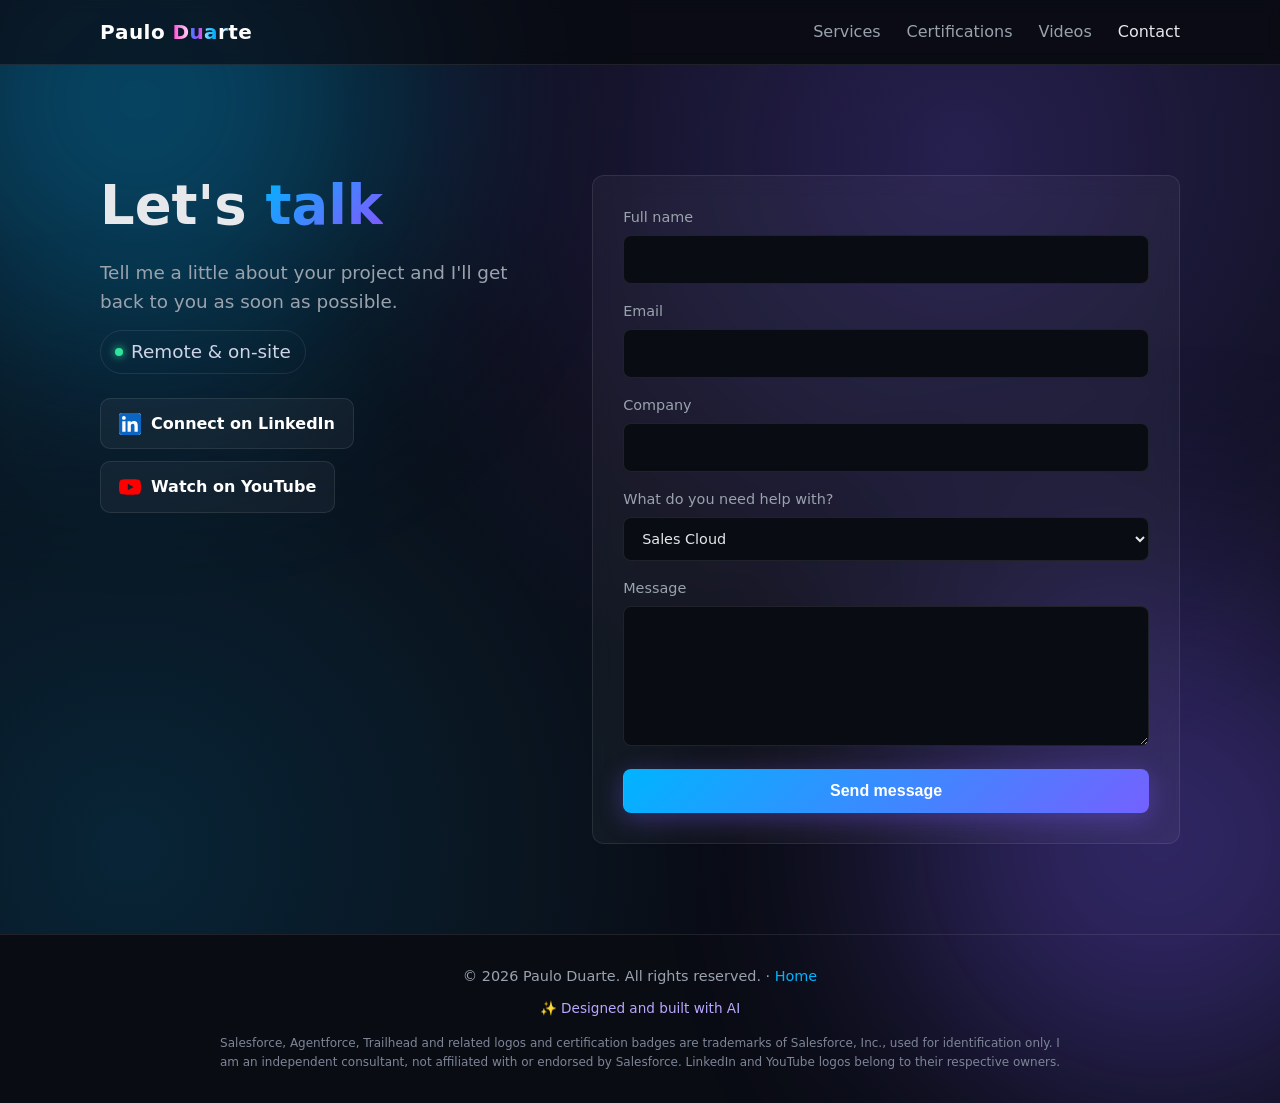
<file: portfolio/contact.html>
<!DOCTYPE html>
<html lang="en">
<head>
<meta charset="UTF-8"><meta name="viewport" content="width=device-width,initial-scale=1">
<meta name="description" content="Get in touch with Paulo Duarte, 6x Certified Salesforce Consultant.">
<title>Contact | Paulo Duarte – Salesforce Consultant</title>
<link rel="icon" href="data:image/svg+xml,%3Csvg xmlns=%22http://www.w3.org/2000/svg%22 viewBox=%220 0 100 100%22%3E%3Cdefs%3E%3ClinearGradient id=%22g%22 x2=%221%22 y2=%221%22%3E%3Cstop stop-color=%22%2300b4ff%22/%3E%3Cstop offset=%22.55%22 stop-color=%22%237b5cff%22/%3E%3Cstop offset=%221%22 stop-color=%22%23ff4fd8%22/%3E%3C/linearGradient%3E%3C/defs%3E%3Crect width=%22100%22 height=%22100%22 rx=%2222%22 fill=%22url(%23g)%22/%3E%3Ctext x=%2250%22 y=%2266%22 font-family=%22Arial%22 font-weight=%22bold%22 font-size=%2246%22 fill=%22white%22 text-anchor=%22middle%22%3EPD%3C/text%3E%3C/svg%3E">
<meta property="og:title" content="Paulo Duarte | Salesforce Consultant">
<meta property="og:description" content="6x Certified Salesforce Consultant – Sales Cloud, Service Cloud, Experience Cloud and Agentforce.">
<meta property="og:type" content="website">
<meta name="theme-color" content="#0a0c14">
<link rel="stylesheet" href="styles.css">
</head>
<body>
<header><div class="container"><nav>
  <a href="index.html" class="logo"><span class="brand-name" aria-label="Paulo Duarte"><span class="ch" style="--i:0">P</span><span class="ch" style="--i:1">a</span><span class="ch" style="--i:2">u</span><span class="ch" style="--i:3">l</span><span class="ch" style="--i:4">o</span><span class="ch" style="--i:5">&nbsp;</span><span class="ch" style="--i:6">D</span><span class="ch" style="--i:7">u</span><span class="ch" style="--i:8">a</span><span class="ch" style="--i:9">r</span><span class="ch" style="--i:10">t</span><span class="ch" style="--i:11">e</span></span></a>
  <button class="menu-btn" onclick="document.querySelector('.links').classList.toggle('open')" aria-label="Menu">☰</button>
  <ul class="links">
    <li><a href="index.html#services">Services</a></li><li><a href="index.html#certs">Certifications</a></li>
    <li><a href="index.html#videos">Videos</a></li><li><a href="contact.html" style="color:var(--text)">Contact</a></li>
  </ul>
</nav></div></header>

<section class="hero"><div class="container contact-wrap">
  <div class="info">
    <h1 class="contact-title">Let's <span>talk</span></h1>
    <p>Tell me a little about your project and I'll get back to you as soon as possible.</p>
    <p class="where">Remote &amp; on-site</p>
    <div class="socials">
      <a class="social li" href="https://www.linkedin.com/in/pbduarte/" target="_blank" rel="noopener" aria-label="Connect on LinkedIn">
        <svg viewBox="0 0 24 24" aria-hidden="true"><path fill="currentColor" d="M20.45 20.45h-3.56v-5.57c0-1.33-.02-3.04-1.85-3.04-1.85 0-2.14 1.45-2.14 2.94v5.67H9.35V9h3.41v1.56h.05c.48-.9 1.64-1.85 3.37-1.85 3.6 0 4.27 2.37 4.27 5.46v6.28zM5.34 7.43a2.06 2.06 0 1 1 0-4.13 2.06 2.06 0 0 1 0 4.13zM7.12 20.45H3.56V9h3.56v11.45zM22.22 0H1.77C.79 0 0 .77 0 1.73v20.54C0 23.23.79 24 1.77 24h20.45c.98 0 1.78-.77 1.78-1.73V1.73C24 .77 23.2 0 22.22 0z"/></svg>
        <span>Connect on LinkedIn</span></a>
      <a class="social yt" href="https://www.youtube.com/@paduarte" target="_blank" rel="noopener" aria-label="Watch on YouTube">
        <svg viewBox="0 0 24 24" aria-hidden="true"><path fill="currentColor" d="M23.5 6.2a3 3 0 0 0-2.1-2.1C19.5 3.6 12 3.6 12 3.6s-7.5 0-9.4.5A3 3 0 0 0 .5 6.2 31 31 0 0 0 0 12a31 31 0 0 0 .5 5.8 3 3 0 0 0 2.1 2.1c1.9.5 9.4.5 9.4.5s7.5 0 9.4-.5a3 3 0 0 0 2.1-2.1A31 31 0 0 0 24 12a31 31 0 0 0-.5-5.8zM9.6 15.6V8.4l6.3 3.6-6.3 3.6z"/></svg>
        <span>Watch on YouTube</span></a>
    </div>
  </div>

  
  <form action="https://formsubmit.co/contact@paduarte.com" method="POST">
    <input type="hidden" name="_subject" value="New enquiry from your portfolio site">
    <input type="hidden" name="_template" value="table">
    <input type="text" name="_honey" style="display:none">
    <label>Full name<input type="text" name="name" required></label>
    <label>Email<input type="email" name="email" required></label>
    <label>Company<input type="text" name="company"></label>
    <label>What do you need help with?
      <select name="service">
        <option>Sales Cloud</option><option>Service Cloud</option><option>Experience Cloud</option>
        <option>Flow / Automation</option><option>Agentforce / AI</option><option>Salesforce Administration</option><option>User Adoption</option><option>End-User Training</option><option>Contract role</option><option>Other</option>
      </select></label>
    <label>Message<textarea name="message" required></textarea></label>
    <button type="submit" class="btn btn-primary">Send message</button>
  </form>
</div></section>

<footer><div class="container"><p>© 2026 Paulo Duarte. All rights reserved. · <a href="index.html">Home</a></p>
  <p class="made-by">✨ Designed and built with AI</p>
  <p class="legal">Salesforce, Agentforce, Trailhead and related logos and certification badges are trademarks of Salesforce, Inc., used for identification only. I am an independent consultant, not affiliated with or endorsed by Salesforce. LinkedIn and YouTube logos belong to their respective owners.</p></div></footer>
<script>
const io=new IntersectionObserver(e=>e.forEach(x=>{if(x.isIntersecting){x.target.classList.add('show');io.unobserve(x.target)}}),{threshold:.12});
window.addEventListener('load',()=>document.querySelectorAll('section .card,section .cert,section .video,.stat,.cert-strip div,section h2').forEach(el=>{el.classList.add('reveal');io.observe(el)}));
</script>
</body>
</html>
</file>
<file: portfolio/styles.css>
:root{--bg:#0d0f12;--bg2:#15181d;--card:#1b1f26;--line:#2a2f38;--text:#e6e8eb;--muted:#9aa3ad;--accent:#00a1e0;--accent2:#0b5cab}
*{box-sizing:border-box;margin:0;padding:0}
html{scroll-behavior:smooth}
body{font-family:"Inter",system-ui,-apple-system,Segoe UI,Roboto,sans-serif;background:var(--bg);color:var(--text);line-height:1.6}
a{color:var(--accent);text-decoration:none}
.container{max-width:1120px;margin:0 auto;padding:0 20px}
/* Nav */
header{position:sticky;top:0;z-index:10;background:rgba(13,15,18,.9);backdrop-filter:blur(8px);border-bottom:1px solid var(--line)}
nav{display:flex;align-items:center;justify-content:space-between;height:64px}
.logo{font-weight:800;color:var(--text);font-size:1.15rem}.logo span{color:var(--accent)}
.links{display:flex;gap:26px;list-style:none}
.links a{color:var(--muted);font-weight:500}.links a:hover{color:var(--text)}
.menu-btn{display:none;background:none;border:0;color:var(--text);font-size:1.6rem;cursor:pointer}
/* Buttons */
.btn{display:inline-block;padding:12px 24px;border-radius:8px;font-weight:600;transition:.2s;border:1px solid transparent;cursor:pointer;font-size:1rem}
.btn-primary{background:var(--accent);color:#fff}.btn-primary:hover{background:var(--accent2)}
.btn-ghost{border-color:var(--line);color:var(--text)}.btn-ghost:hover{border-color:var(--accent)}
/* Hero */
.hero{padding:110px 0 90px;background:radial-gradient(circle at 80% 0%,rgba(0,161,224,.18),transparent 55%)}
.tag{display:inline-block;padding:6px 14px;border:1px solid var(--line);border-radius:99px;color:var(--muted);font-size:.85rem;margin-bottom:20px}
h1{font-size:clamp(2.2rem,5vw,3.6rem);line-height:1.15;margin-bottom:20px}
h1 span{color:var(--accent)}
.hero p{color:var(--muted);font-size:1.15rem;max-width:640px;margin-bottom:32px}
.cta{display:flex;gap:14px;flex-wrap:wrap}
.stats{display:grid;grid-template-columns:repeat(4,1fr);gap:16px;margin-top:64px}
.stat{background:var(--card);border:1px solid var(--line);border-radius:12px;padding:20px;text-align:center}
.stat b{display:block;font-size:2rem;color:var(--accent)}.stat small{color:var(--muted)}
/* Sections */
section{padding:80px 0}
.alt{background:var(--bg2)}
h2{font-size:clamp(1.7rem,3.5vw,2.3rem);margin-bottom:10px}
.sub{color:var(--muted);margin-bottom:40px;max-width:640px}
.grid{display:grid;grid-template-columns:repeat(3,1fr);gap:20px}
.card{background:var(--card);border:1px solid var(--line);border-radius:12px;padding:26px;transition:.2s}
.card:hover{border-color:var(--accent);transform:translateY(-3px)}
.card .ico{font-size:1.8rem;margin-bottom:12px;min-height:56px;display:flex;align-items:center}
.logo-img{height:56px;width:auto;max-width:140px;object-fit:contain;background:#fff;border-radius:10px;padding:6px}
.card h3{margin-bottom:8px;font-size:1.1rem}.card p{color:var(--muted);font-size:.95rem}
.badges{display:flex;flex-wrap:wrap;gap:10px}
.badge{background:var(--card);border:1px solid var(--line);padding:10px 16px;border-radius:8px;font-size:.92rem}
.badge::before{content:"☁ ";color:var(--accent)}
.certs{display:grid;grid-template-columns:repeat(auto-fill,minmax(150px,1fr));gap:18px}
.cert{background:var(--card);border:1px solid var(--line);border-radius:12px;padding:20px 14px;text-align:center;display:flex;flex-direction:column;align-items:center;gap:12px;transition:.2s}
.cert:hover{border-color:var(--accent);transform:translateY(-3px)}
.cert img{width:100px;height:100px;object-fit:contain}
.cert-fallback{width:100px;height:100px;display:grid;place-items:center;font-size:2.6rem;color:var(--accent);border:2px solid var(--line);border-radius:50%}
.cert span{font-size:.9rem;font-weight:600;line-height:1.3}
.cert small{color:var(--muted);font-size:.8rem;margin-top:-6px}
/* Videos */
.video{background:var(--card);border:1px solid var(--line);border-radius:12px;overflow:hidden;color:var(--text);display:block;transition:.2s}
.video:hover{border-color:var(--accent);transform:translateY(-3px)}
.thumb{position:relative;aspect-ratio:16/9;background:#000}
.thumb img{width:100%;height:100%;object-fit:cover;display:block}
.thumb::after{content:"▶";position:absolute;inset:0;display:grid;place-items:center;font-size:2.4rem;color:#fff;background:rgba(0,0,0,.25);opacity:0;transition:.2s}
.video:hover .thumb::after{opacity:1}
.video div.meta{padding:16px}.meta h3{font-size:1rem;margin-bottom:6px}.meta small{color:var(--muted)}
/* Contact */
.contact-wrap{display:grid;grid-template-columns:1fr 1.3fr;gap:40px;align-items:start}
form{background:var(--card);border:1px solid var(--line);border-radius:12px;padding:30px;display:grid;gap:16px}
label{font-size:.9rem;color:var(--muted)}
input,select,textarea{width:100%;margin-top:6px;padding:12px 14px;background:var(--bg);border:1px solid var(--line);border-radius:8px;color:var(--text);font:inherit}
input:focus,select:focus,textarea:focus{outline:none;border-color:var(--accent)}
textarea{min-height:140px;resize:vertical}
.info p{color:var(--muted);margin-bottom:14px}
footer{border-top:1px solid var(--line);padding:30px 0;text-align:center;color:var(--muted);font-size:.9rem}
/* Mobile */
@media(max-width:900px){.grid{grid-template-columns:repeat(2,1fr)}.contact-wrap{grid-template-columns:1fr}.stats{grid-template-columns:repeat(2,1fr)}}
@media(max-width:640px){
 .grid{grid-template-columns:1fr}
 .menu-btn{display:block}
 .links{display:none;position:absolute;top:64px;left:0;right:0;flex-direction:column;gap:0;background:var(--bg2);border-bottom:1px solid var(--line)}
 .links.open{display:flex}.links li a{display:block;padding:16px 20px}
 .hero{padding:70px 0 60px}section{padding:60px 0}
}
/* Certifications emphasis */
#certs{background:linear-gradient(180deg,var(--bg2),#0f1a24);border-top:1px solid var(--line);border-bottom:1px solid var(--line)}
.cert-strip{display:flex;flex-wrap:wrap;gap:16px;margin:-10px 0 36px}
.cert-strip div{background:var(--card);border:1px solid var(--line);border-left:3px solid var(--accent);border-radius:10px;padding:14px 22px;min-width:150px}
.cert-strip b{display:block;font-size:1.6rem;color:var(--accent)}.cert-strip small{color:var(--muted)}
.certs{grid-template-columns:repeat(auto-fill,minmax(170px,1fr))}
.cert{padding:26px 16px}
.cert img,.cert-fallback{width:120px;height:120px}
.cert:hover{box-shadow:0 8px 24px rgba(0,161,224,.15)}
/* ===== Lively theme ===== */
:root{--bg:#0a0c14;--bg2:#10142a;--card:rgba(255,255,255,.04);--line:rgba(255,255,255,.09);--accent:#00b4ff;--accent2:#7b5cff;--pink:#ff4fd8;--grad:linear-gradient(135deg,#00b4ff 0%,#7b5cff 55%,#ff4fd8 100%)}
body{background:var(--bg)}
body::before,body::after{content:"";position:fixed;z-index:-1;width:520px;height:520px;border-radius:50%;filter:blur(120px);opacity:.35;animation:float 18s ease-in-out infinite alternate}
body::before{background:#00b4ff;top:-160px;left:-120px}
body::after{background:#7b5cff;bottom:-200px;right:-140px;animation-delay:-9s}
@keyframes float{to{transform:translate(120px,80px) scale(1.15)}}
header{background:rgba(10,12,20,.7)}
.logo span,h1 span{background:var(--grad);-webkit-background-clip:text;background-clip:text;color:transparent}
h1 span{background-size:200% auto;animation:shine 6s linear infinite}
@keyframes shine{to{background-position:200% center}}
.btn-primary{background:var(--grad);background-size:200% auto;box-shadow:0 6px 24px rgba(123,92,255,.35)}
.btn-primary:hover{background-position:right center;background:var(--grad);transform:translateY(-2px);box-shadow:0 10px 30px rgba(0,180,255,.45)}
.btn-ghost:hover{border-color:var(--accent2);background:rgba(123,92,255,.1)}
.hero{background:radial-gradient(circle at 75% 10%,rgba(123,92,255,.25),transparent 50%),radial-gradient(circle at 10% 90%,rgba(0,180,255,.15),transparent 45%)}
.tag{background:rgba(123,92,255,.12);border-color:rgba(123,92,255,.4);color:#cfc4ff}
.alt{background:rgba(16,20,42,.6)}
.card,.cert,.video,.stat,.cert-strip div,form{backdrop-filter:blur(10px);transition:transform .25s,border-color .25s,box-shadow .25s}
.card:hover,.cert:hover,.video:hover,.stat:hover{border-color:transparent;box-shadow:0 0 0 1px var(--accent2),0 12px 36px rgba(123,92,255,.3);transform:translateY(-5px)}
.stat b,.cert-strip b{background:var(--grad);-webkit-background-clip:text;background-clip:text;color:transparent}
.cert-strip div{border-left:3px solid var(--pink)}
#certs{background:linear-gradient(180deg,rgba(16,20,42,.6),rgba(40,20,70,.45))}
h2{background:linear-gradient(90deg,#fff,#cfd8ff);-webkit-background-clip:text;background-clip:text;color:transparent}
.links a{position:relative}
.links a::after{content:"";position:absolute;left:0;bottom:-4px;width:0;height:2px;background:var(--grad);transition:.25s}
.links a:hover::after{width:100%}
input:focus,select:focus,textarea:focus{border-color:var(--accent2);box-shadow:0 0 0 3px rgba(123,92,255,.25)}
.reveal{opacity:0;transform:translateY(24px);transition:opacity .7s ease,transform .7s ease}
.reveal.show{opacity:1;transform:none}
@media(prefers-reduced-motion:reduce){*{animation:none!important;transition:none!important}.reveal{opacity:1;transform:none}}
@media(max-width:640px){.links{background:rgba(16,20,42,.97)}body::before,body::after{width:300px;height:300px}}
/* Services: featured + sub-services */
.featured{display:grid;grid-template-columns:repeat(4,1fr);gap:20px}
.feature{padding:30px 24px;display:flex;flex-direction:column;align-items:flex-start;border-top:3px solid transparent;border-image:var(--grad) 1;border-image-slice:1 0 0 0}
.feature .logo-img{height:72px;max-width:160px;margin-bottom:18px}
.feature h3{font-size:1.25rem}
.sub-head{margin:50px 0 18px;font-size:1rem;letter-spacing:.08em;text-transform:uppercase;color:var(--muted)}
.subservices{display:grid;grid-template-columns:repeat(auto-fit,minmax(200px,1fr));gap:14px}
.subsvc{padding:18px 20px;border:1px solid var(--line);border-left:3px solid var(--accent2);border-radius:10px;background:var(--card);transition:.25s}
.subsvc:hover{border-left-color:var(--pink);transform:translateY(-3px)}
.subsvc h4{font-size:1rem;margin-bottom:6px}.subsvc p{color:var(--muted);font-size:.88rem}
@media(max-width:900px){.featured{grid-template-columns:repeat(2,1fr)}}
@media(max-width:640px){.featured{grid-template-columns:1fr}}
/* Brand logo */
.logo{display:flex;align-items:center;gap:12px}
.sf-logo{height:34px;width:auto;filter:drop-shadow(0 2px 8px rgba(0,161,224,.45));animation:bob 4s ease-in-out infinite}
@keyframes bob{50%{transform:translateY(-3px)}}
.brand-name{display:inline-flex;font-size:1.25rem;font-weight:800;letter-spacing:.02em}
.brand-name .ch{display:inline-block;opacity:0;transform:translateY(12px);
 background:linear-gradient(90deg,#fff 0%,#fff 35%,#00b4ff 45%,#7b5cff 50%,#ff4fd8 55%,#fff 65%,#fff 100%);
 background-size:1200% 100%;background-position:calc(var(--i) * -8.3%) 0;
 -webkit-background-clip:text;background-clip:text;color:transparent;
 animation:drop .5s cubic-bezier(.2,.9,.3,1.3) forwards,shimmer 5s linear 1.5s infinite;
 animation-delay:calc(var(--i)*60ms),calc(1.2s + var(--i)*60ms)}
@keyframes drop{to{opacity:1;transform:none}}
@keyframes shimmer{0%{background-position:100% 0}100%{background-position:-100% 0}}
.logo:hover .ch{animation:drop .5s forwards,wave .6s ease calc(var(--i)*40ms),shimmer 5s linear infinite}
@keyframes wave{50%{transform:translateY(-5px)}}
@media(max-width:380px){.brand-name{font-size:1.05rem}.sf-logo{height:28px}}
@media(prefers-reduced-motion:reduce){.brand-name .ch{opacity:1;transform:none;color:#fff;background:none}}
/* Hero stats – shiny */
@property --ang{syntax:'<angle>';initial-value:0deg;inherits:false}
.stats{gap:20px}
.stat{position:relative;overflow:hidden;padding:30px 18px;border-radius:16px;border:2px solid transparent;
 background:linear-gradient(160deg,rgba(30,34,60,.95),rgba(14,16,30,.95)) padding-box,
 conic-gradient(from var(--ang),#00b4ff,#7b5cff,#ff4fd8,#ffffff,#00b4ff) border-box;
 animation:spin 6s linear infinite;box-shadow:0 10px 40px rgba(123,92,255,.25),inset 0 1px 0 rgba(255,255,255,.15)}
@keyframes spin{to{--ang:360deg}}
.stat::before{content:"";position:absolute;top:0;left:-75%;width:50%;height:100%;
 background:linear-gradient(100deg,transparent,rgba(255,255,255,.18),transparent);transform:skewX(-20deg);animation:sheen 4.5s ease-in-out infinite}
.stat:nth-child(2)::before{animation-delay:.4s}.stat:nth-child(3)::before{animation-delay:.8s}.stat:nth-child(4)::before{animation-delay:1.2s}
@keyframes sheen{0%,60%{left:-75%}100%{left:130%}}
.stat b{font-size:2.6rem;line-height:1.1;filter:drop-shadow(0 0 12px rgba(0,180,255,.45));font-variant-numeric:tabular-nums}
.stat small{display:block;margin-top:6px;font-size:.85rem;text-transform:uppercase;letter-spacing:.1em;color:#c9cfe8}
.stat:hover{transform:translateY(-6px) scale(1.03);box-shadow:0 16px 50px rgba(0,180,255,.4),inset 0 1px 0 rgba(255,255,255,.2)}
@media(max-width:640px){.stat b{font-size:2.1rem}.stat{padding:22px 12px}}
/* Contact socials */
.where{display:inline-flex;align-items:center;gap:8px;padding:6px 14px;border:1px solid var(--line);border-radius:99px;color:#cfd4e6!important;font-size:.9rem}
.where::before{content:"";width:8px;height:8px;border-radius:50%;background:#2ee59d;box-shadow:0 0 8px #2ee59d}
.socials{display:flex;flex-wrap:wrap;gap:12px;margin-top:10px}
.social{display:inline-flex;align-items:center;gap:10px;padding:12px 18px;border-radius:10px;font-weight:600;color:#fff;border:1px solid var(--line);background:var(--card);transition:transform .25s,box-shadow .25s,background .25s}
.social svg{width:22px;height:22px}
.social.li svg{color:#0a66c2;background:#fff;border-radius:3px}
.social.yt svg{color:#ff0000}
.social.li:hover{background:#0a66c2;border-color:#0a66c2;box-shadow:0 8px 24px rgba(10,102,194,.45);transform:translateY(-3px)}
.social.yt:hover{background:#ff0000;border-color:#ff0000;box-shadow:0 8px 24px rgba(255,0,0,.35);transform:translateY(-3px)}
.social.yt:hover svg{color:#fff}
/* Certs: 3 per row, larger */
.certs{grid-template-columns:repeat(3,1fr);gap:24px;max-width:980px;margin:0 auto}
.cert{padding:36px 20px;gap:16px}
.cert img,.cert-fallback{width:170px;height:170px}
.cert span{font-size:1.1rem}
.cert small{font-size:.9rem}
@media(max-width:900px){.cert img,.cert-fallback{width:130px;height:130px}}
@media(max-width:640px){.certs{grid-template-columns:repeat(2,1fr);gap:14px}.cert{padding:22px 12px}.cert img,.cert-fallback{width:100px;height:100px}.cert span{font-size:.95rem}}
/* Hero Salesforce logo */
.hero .container{position:relative}
.hero-logo{position:absolute;right:20px;top:10px;width:260px;height:auto;filter:drop-shadow(0 0 40px rgba(0,180,255,.55));animation:bob 5s ease-in-out infinite}
@media(max-width:900px){.hero-logo{position:static;display:block;width:140px;margin:0 0 28px}}
@media(min-width:901px){.hero h1{max-width:calc(100% - 300px)}}
.legal{max-width:860px;margin:14px auto 0;font-size:.75rem;line-height:1.6;color:#7d8597}
.contact-title{white-space:nowrap;font-size:clamp(2.2rem,4.5vw,3.4rem)}
.made-by{margin-top:10px;font-size:.85rem;color:#b9a8ff}
/* Agentblazer badge – centred under certs */
.agentblazer-wrap{display:flex;flex-direction:column;align-items:center;margin-top:50px}
.agentblazer{width:240px;height:auto;filter:drop-shadow(0 0 32px rgba(123,92,255,.6));animation:bob 5s ease-in-out infinite}
.agentblazer-wrap span{margin-top:10px;font-size:.8rem;letter-spacing:.18em;text-transform:uppercase;color:#b9a8ff}
.agentblazer-wrap:not(:has(img)){display:none}
@media(max-width:640px){.agentblazer{width:170px}.agentblazer-wrap{margin-top:36px}}
.tag-link{transition:.25s}.tag-link:hover{border-color:var(--accent);color:#fff;box-shadow:0 0 14px rgba(0,180,255,.35)}
</file>
